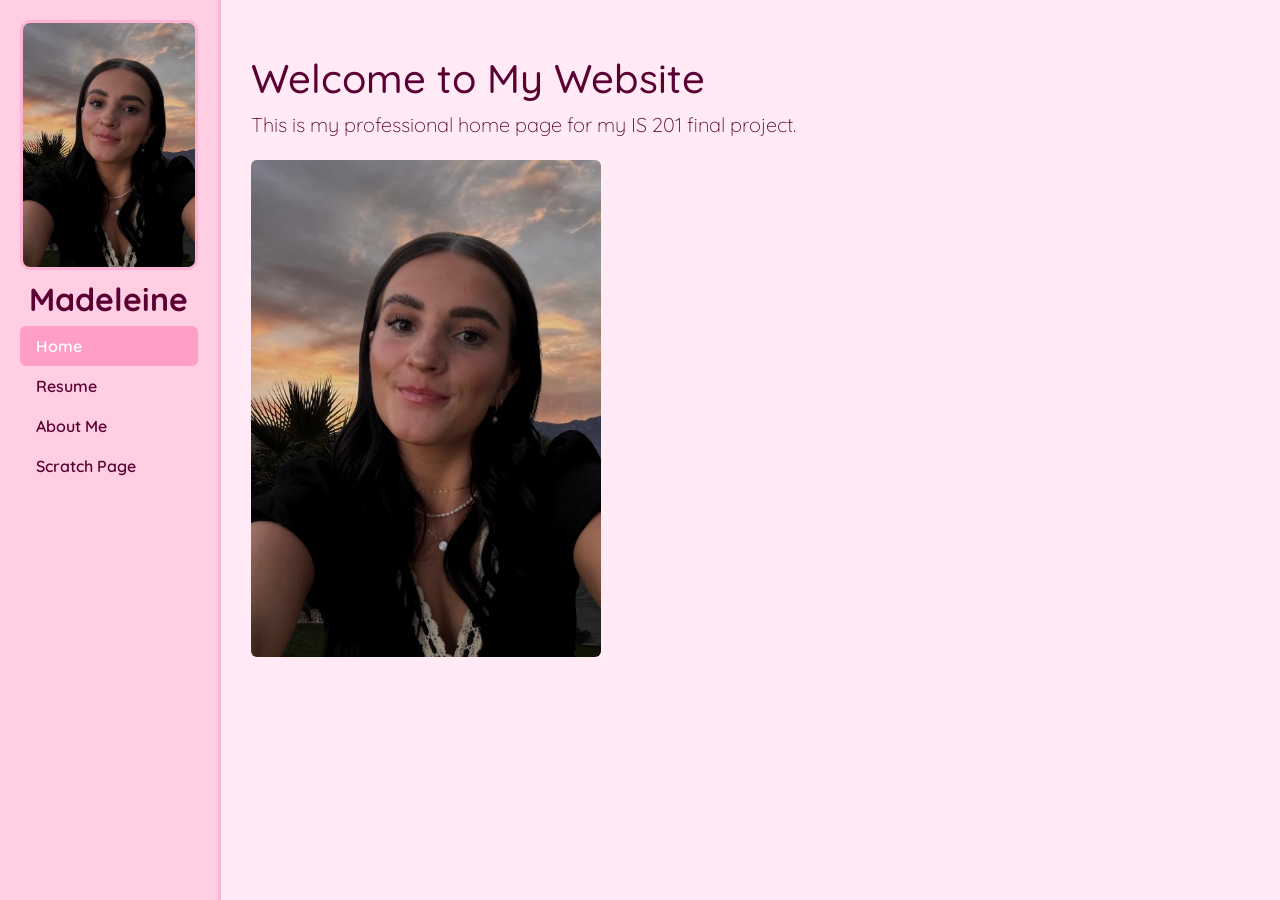
<file: index.html>
<!DOCTYPE html>
<html lang="en">
<head>
    <meta charset="UTF-8">
    <meta name="viewport" content="width=device-width, initial-scale=1.0">
    <title>Madeleine | Home</title>

    <!-- Bootstrap -->
    <link href="https://cdn.jsdelivr.net/npm/bootstrap@5.3.2/dist/css/bootstrap.min.css" rel="stylesheet">

    <!-- Custom Styles -->
    <link rel="stylesheet" href="styles/styles.css">
</head>

<body>

<div class="d-flex">
    <!-- Sidebar -->
    <nav class="sidebar">
        <img src="Images/profilepic.jpg" class="profile-pic" alt="Madeleine">

        <h2 class="sidebar-name">Madeleine</h2>

        <ul class="nav flex-column">
            <li class="nav-item"><a href="index.html" class="nav-link active">Home</a></li>
            <li class="nav-item"><a href="html/resume.html" class="nav-link">Resume</a></li>
            <li class="nav-item"><a href="html/aboutme.html" class="nav-link">About Me</a></li>
            <li class="nav-item"><a href="html/scratch.html" class="nav-link">Scratch Page</a></li>
        </ul>
    </nav>

    <!-- Main Content -->
    <main class="content container">
        <h1 class="mt-4">Welcome to My Website</h1>
        <p class="lead">This is my professional home page for my IS 201 final project.</p>

        <img src="Images/profilepic.jpg" class="img-fluid rounded main-photo" alt="Madeleine">
    </main>
</div>

</body>
</html>
</file>
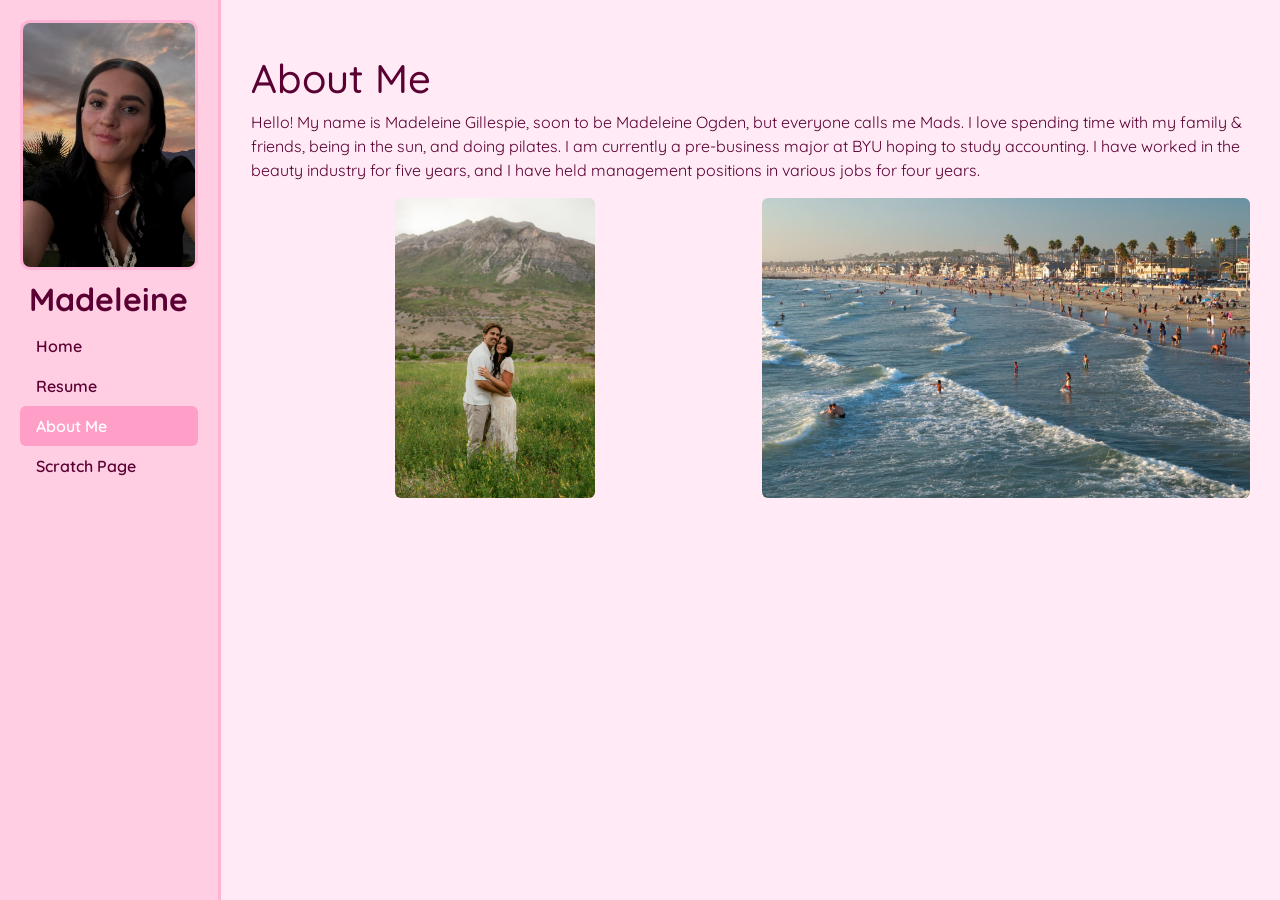
<file: html/aboutme.html>
<!DOCTYPE html>
<html lang="en">
<head>
    <meta charset="UTF-8">
    <meta name="viewport" content="width=device-width, initial-scale=1.0">
    <title>Madeleine | About Me</title>

    <link href="https://cdn.jsdelivr.net/npm/bootstrap@5.3.2/dist/css/bootstrap.min.css" rel="stylesheet">
    <link rel="stylesheet" href="../styles/styles.css">
</head>

<body>

<div class="d-flex">
    <!-- Sidebar -->
    <nav class="sidebar">
        <img src="../Images/profilepic.jpg" class="profile-pic" alt="Madeleine">

        <h2 class="sidebar-name">Madeleine</h2>

        <ul class="nav flex-column">
            <li class="nav-item"><a href="../index.html" class="nav-link">Home</a></li>
            <li class="nav-item"><a href="resume.html" class="nav-link">Resume</a></li>
            <li class="nav-item"><a href="aboutme.html" class="nav-link active">About Me</a></li>
            <li class="nav-item"><a href="scratch.html" class="nav-link">Scratch Page</a></li>
        </ul>
    </nav>

    <!-- Main Content -->
    <main class="content container mt-4">

        <h1>About Me</h1>

        <p>Hello! My name is Madeleine Gillespie, soon to be Madeleine Ogden, but everyone calls me Mads. I love spending time with my family & friends, being in the sun, and doing pilates. I am currently a pre-business major at BYU hoping to study accounting. I have worked in the beauty industry for five years, and I have held management positions in various jobs for four years.</p>

    <div class="row">
    <div class="col-md-6 d-flex justify-content-center">
        <img src="../Images/madsspencer.jpg" class="img-fluid rounded side-photo" alt="Madeleine and her fiancé">
    </div>

    <div class="col-md-6 d-flex justify-content-center">
        <img src="../Images/beach.webp" class="img-fluid rounded side-photo" alt="Newport Beach">
    </div>

</body>
</html>
</file>
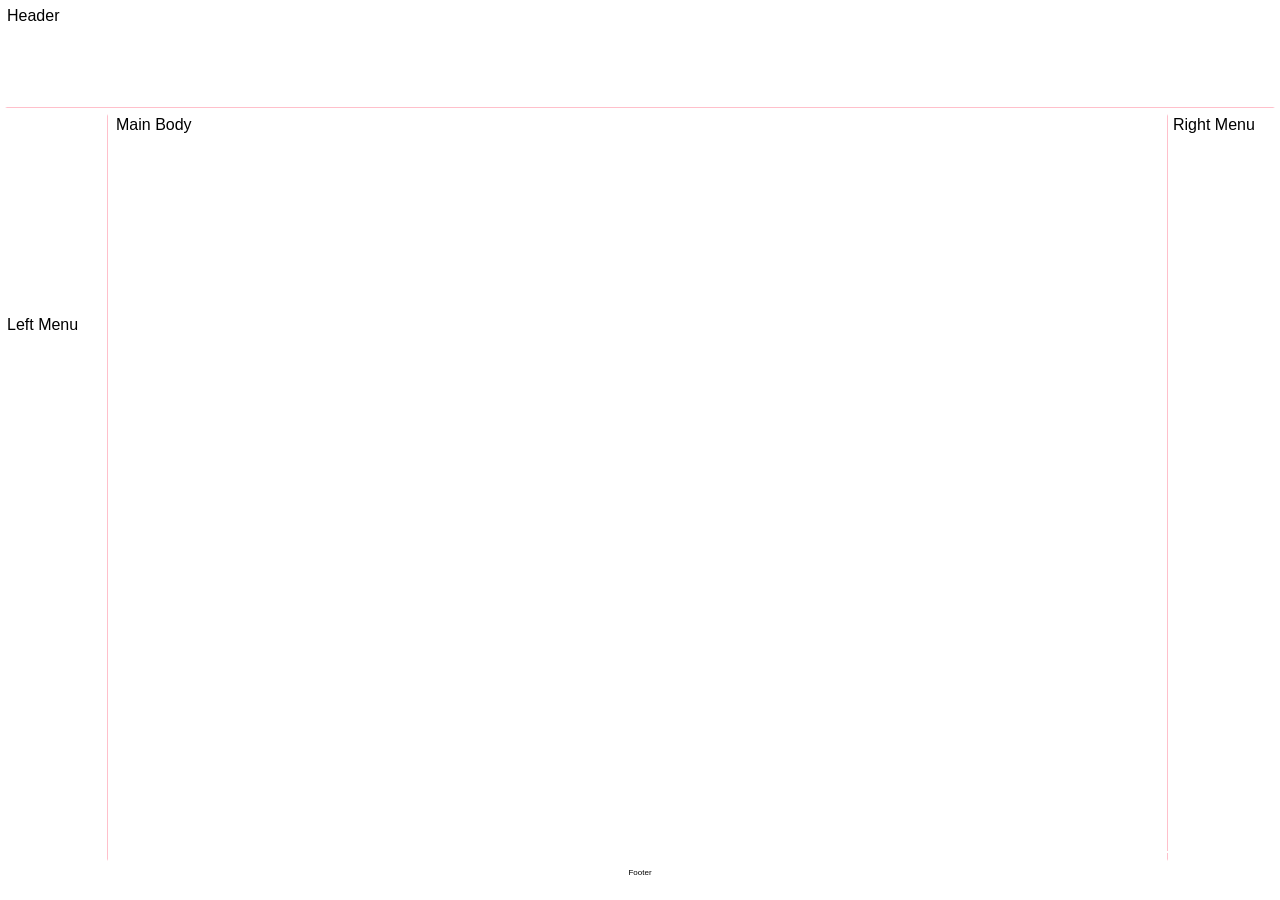
<file: html/layout.html>
<!DOCTYPE html>
<html lang="en">
<head>
    <meta charset="UTF-8">
    <meta name="viewport" content="width=device-width, initial-scale=1.0">
    <title>Layout Template</title>
    <link rel="stylesheet" href="../styles/layoutstyles.css">
</head>
<body>
    <div class="common header">Header</div>
    <div class="common leftmenu">Left Menu</div>
    <div class="common mainbody">Main Body</div> 
    <div class="common rightmenu">Right Menu</div>
    <div class="common footer">Footer</div>
</body>
</html>
</file>
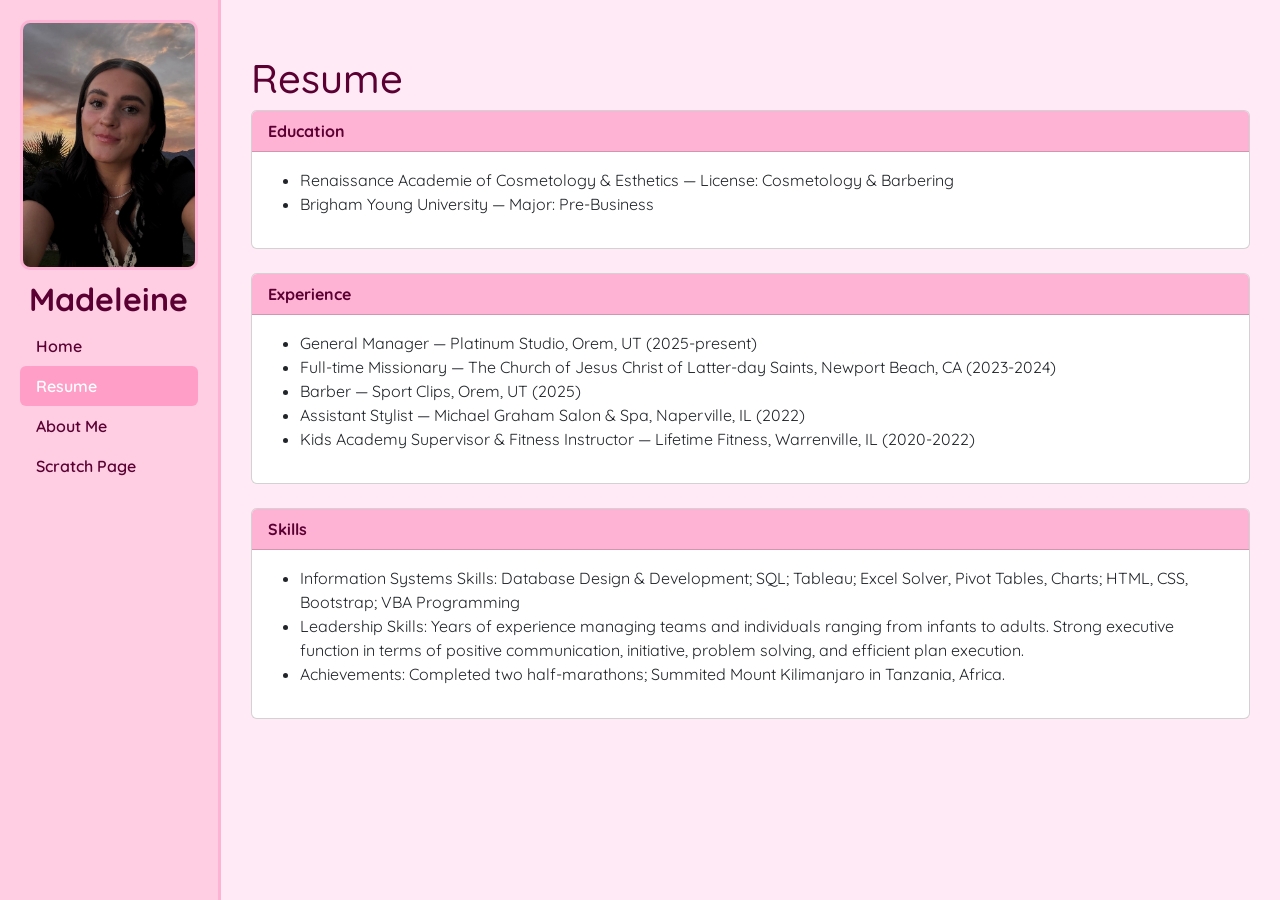
<file: html/resume.html>
<!DOCTYPE html>
<html lang="en">
<head>
    <meta charset="UTF-8">
    <meta name="viewport" content="width=device-width, initial-scale=1.0">
    <title>Madeleine | Resume</title>

    <link href="https://cdn.jsdelivr.net/npm/bootstrap@5.3.2/dist/css/bootstrap.min.css" rel="stylesheet">
    <link rel="stylesheet" href="../styles/styles.css">
</head>

<body>

<div class="d-flex">
    <!-- Sidebar -->
    <nav class="sidebar">
        <img src="../Images/profilepic.jpg" class="profile-pic" alt="Madeleine">

        <h2 class="sidebar-name">Madeleine</h2>

        <ul class="nav flex-column">
            <li class="nav-item"><a href="../index.html" class="nav-link">Home</a></li>
            <li class="nav-item"><a href="resume.html" class="nav-link active">Resume</a></li>
            <li class="nav-item"><a href="aboutme.html" class="nav-link">About Me</a></li>
            <li class="nav-item"><a href="scratch.html" class="nav-link">Scratch Page</a></li>
        </ul>
    </nav>

    <!-- Main Content -->
    <main class="content container mt-4">

        <h1>Resume</h1>

        <!-- Education -->
        <div class="card mb-4">
            <div class="card-header section-header">Education</div>
            <div class="card-body">
                <ul>
                    <li>Renaissance Academie of Cosmetology & Esthetics — License: Cosmetology & Barbering</li>
                    <li>Brigham Young University — Major: Pre-Business</li>
                </ul>
            </div>
        </div>

        <!-- Experience -->
        <div class="card mb-4">
            <div class="card-header section-header">Experience</div>
            <div class="card-body">
                <ul>
                    <li>General Manager — Platinum Studio, Orem, UT (2025-present)</li>
                    <li>Full-time Missionary — The Church of Jesus Christ of Latter-day Saints, Newport Beach, CA (2023-2024)</li>
                    <li>Barber — Sport Clips, Orem, UT (2025)</li>
                    <li>Assistant Stylist — Michael Graham Salon & Spa, Naperville, IL (2022)</li>
                    <li>Kids Academy Supervisor & Fitness Instructor — Lifetime Fitness, Warrenville, IL (2020-2022)</li>
                </ul>
            </div>
        </div>

        <!-- Skills -->
        <div class="card mb-4">
            <div class="card-header section-header">Skills</div>
            <div class="card-body">
                <ul>
                    <li>Information Systems Skills: Database Design & Development; SQL; Tableau; Excel Solver, Pivot Tables, Charts; HTML, CSS, Bootstrap; VBA Programming</li>
                    <Li>Leadership Skills: Years of experience managing teams and individuals ranging from infants to adults. Strong executive function in terms of positive communication, initiative, problem solving, and efficient plan execution.</Li>
                    <li>Achievements: Completed two half-marathons; Summited Mount Kilimanjaro in Tanzania, Africa.</li>
                </ul>
            </div>
        </div>

    </main>
</div>

</body>
</html>
</file>
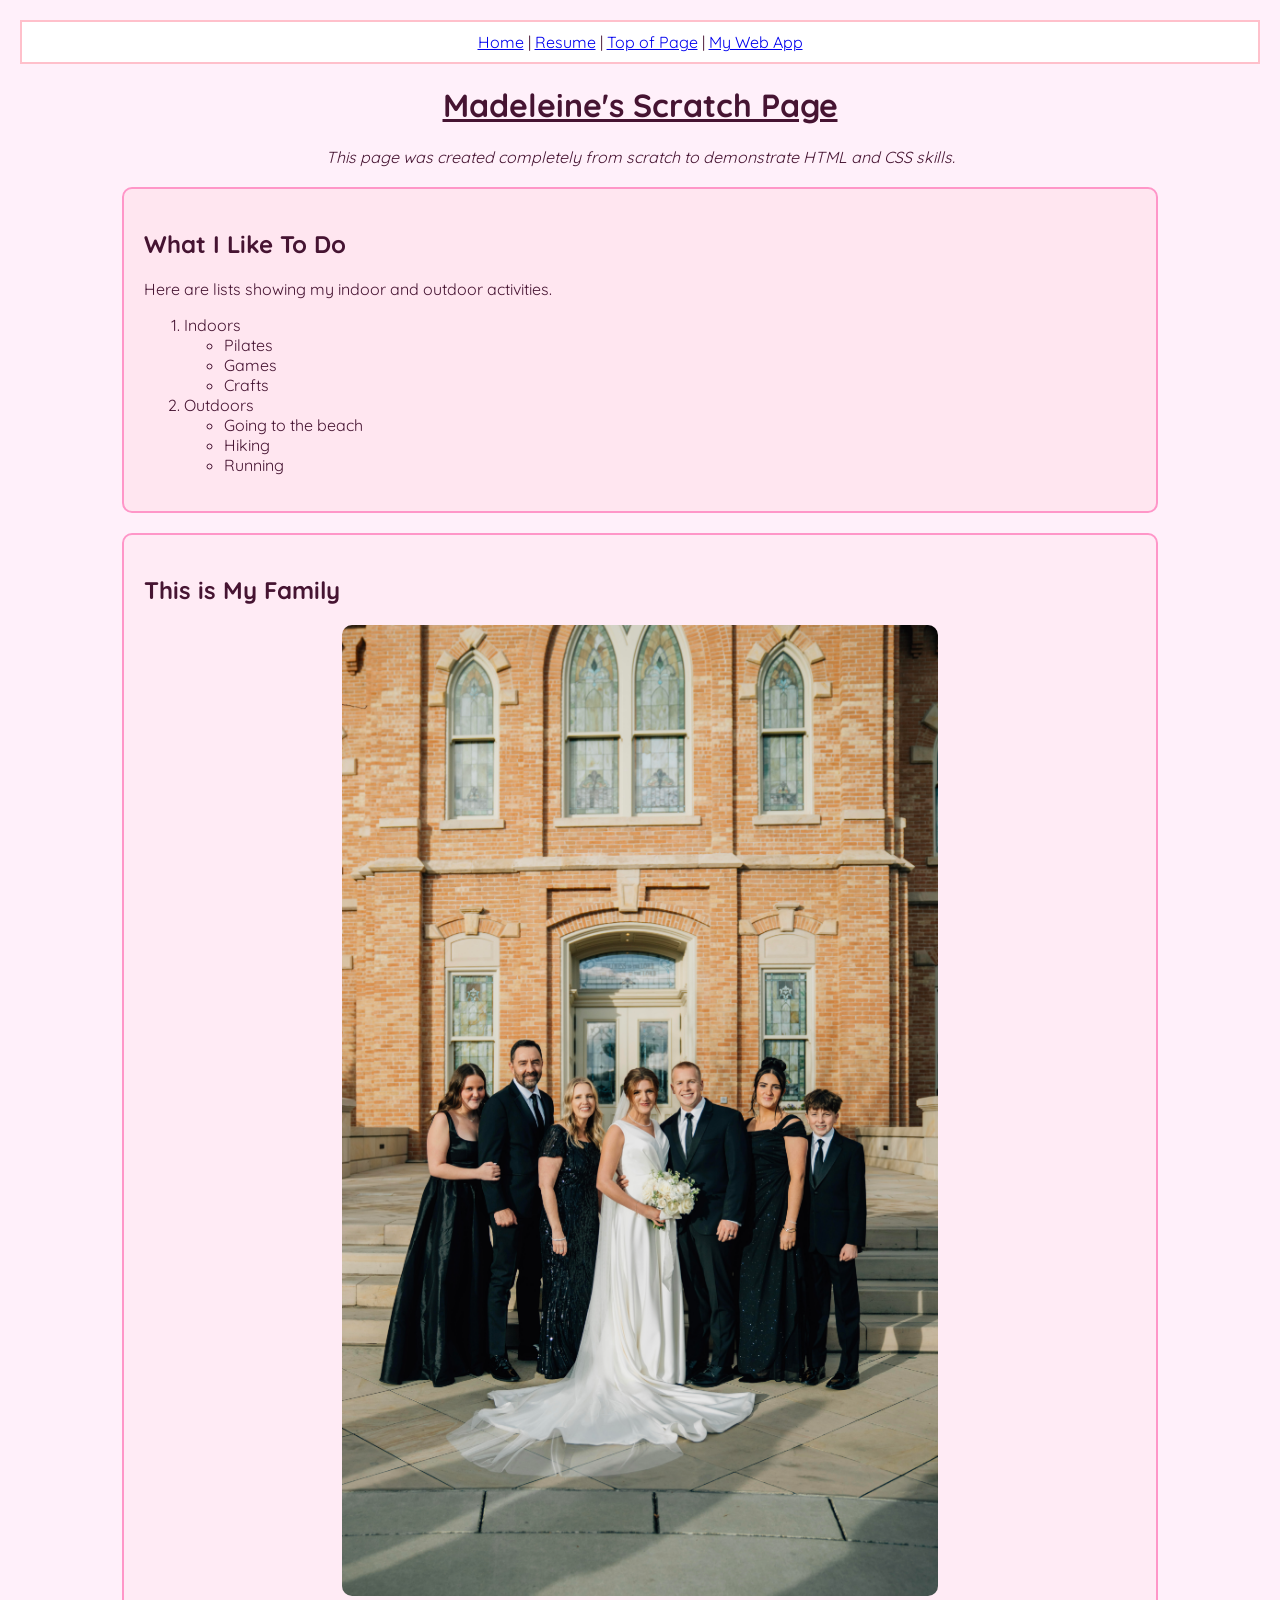
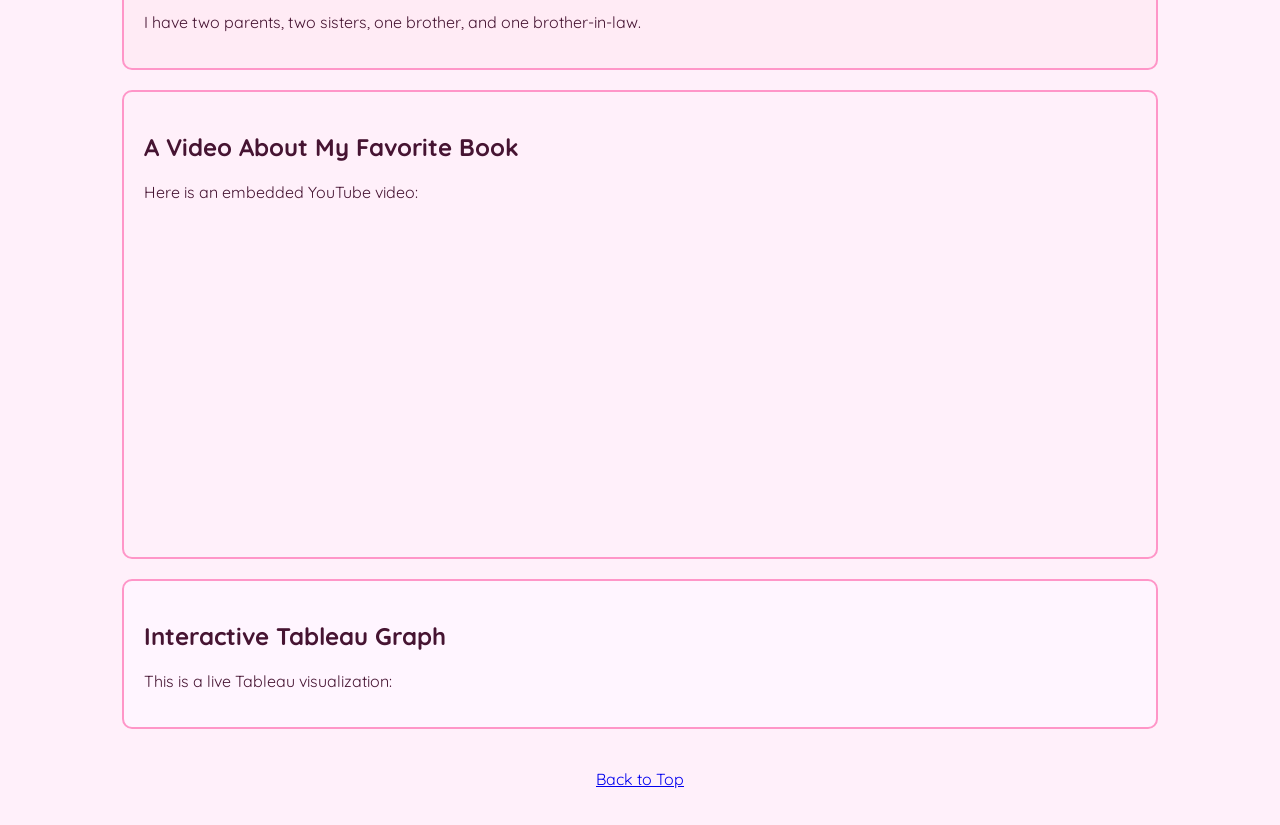
<file: html/scratch.html>
<!DOCTYPE html>
<html lang="en">
<head>
    <meta charset="UTF-8">
    <meta name="viewport" content="width=device-width, initial-scale=1.0">
    <title>Madeleine's Scratch Page</title>
    <link rel="stylesheet" href="../styles/scratchstyles.css">
</head>

<body>

    <!-- Navigation -->
    <div class="navbox">
        <a href="../index.html">Home</a> |
        <a href="../html/resume.html">Resume</a> |
        <a href="#top">Top of Page</a> |
        <a href="webapp.html">My Web App</a>
    </div>

    <h1 id="top" class="title">Madeleine's Scratch Page</h1>
    <p class="intro">This page was created completely from scratch to demonstrate HTML and CSS skills.</p>

    <!-- Div 1 -->
    <div class="box one">
        <h2>What I Like To Do</h2>
        <p>Here are lists showing my indoor and outdoor activities.</p>

        <ol>
            <li>Indoors
                <ul>
                    <li>Pilates</li>
                    <li>Games</li>
                    <li>Crafts</li>
                </ul>
            </li>

            <li>Outdoors
                <ul>
                    <li>Going to the beach</li>
                    <li>Hiking</li>
                    <li>Running</li>
                </ul>
            </li>
        </ol>
    </div>

    <!-- Div 2 -->
    <div class="box two">
        <h2>This is My Family</h2>
        <img src="../Images/familyofmads.jpg" height="300" alt="My Family" class="photo">
        <p>I have two parents, two sisters, one brother, and one brother-in-law.</p>
    </div>

    <!-- Div 3 -->
    <div class="box three">
        <h2>A Video About My Favorite Book</h2>
        <p>Here is an embedded YouTube video:</p>

        <iframe width="560" height="315"
            src="https://www.youtube.com/embed/nyV61Hh9KdA?start=1"
            title="YouTube video"
            frameborder="0"
            allow="accelerometer; autoplay; clipboard-write; encrypted-media; gyroscope; picture-in-picture; web-share"
            allowfullscreen>
        </iframe>
    </div>

    <!-- Div 4 -->
    <div class="box four">
        <h2>Interactive Tableau Graph</h2>
        <p>This is a live Tableau visualization:</p>

        <div class='tableauPlaceholder' id='vizMadeleine' style='position: relative'>
            <noscript>
                <a href='#'>
                    <img alt='Tableau Graph'
                        src='https://public.tableau.com/static/images/Da/DataforaCause-GlobalPeaceScores/DASHBOARD/1.png'
                        style='border: none' />
                </a>
            </noscript>

            <object class='tableauViz' style='display:none;'>
                <param name='host_url' value='https%3A%2F%2Fpublic.tableau.com%2F' />
                <param name='embed_code_version' value='3' />
                <param name='site_root' value='' />
                <param name='name' value='DataforaCause-GlobalPeaceScores/DASHBOARD' />
                <param name='tabs' value='no' />
                <param name='toolbar' value='yes' />
            </object>
        </div>

        <script type='text/javascript'>
            var divElement = document.getElementById('vizMadeleine');
            var vizElement = divElement.getElementsByTagName('object')[0];
            vizElement.style.width = '100%';
            vizElement.style.height = '600px';
            var scriptElement = document.createElement('script');
            scriptElement.src = 'https://public.tableau.com/javascripts/api/viz_v1.js';
            vizElement.parentNode.insertBefore(scriptElement, vizElement);
        </script>
    </div>

    <p class="bottomlink">
        <a href="#top">Back to Top</a>
    </p>

</body>
</html>
</file>
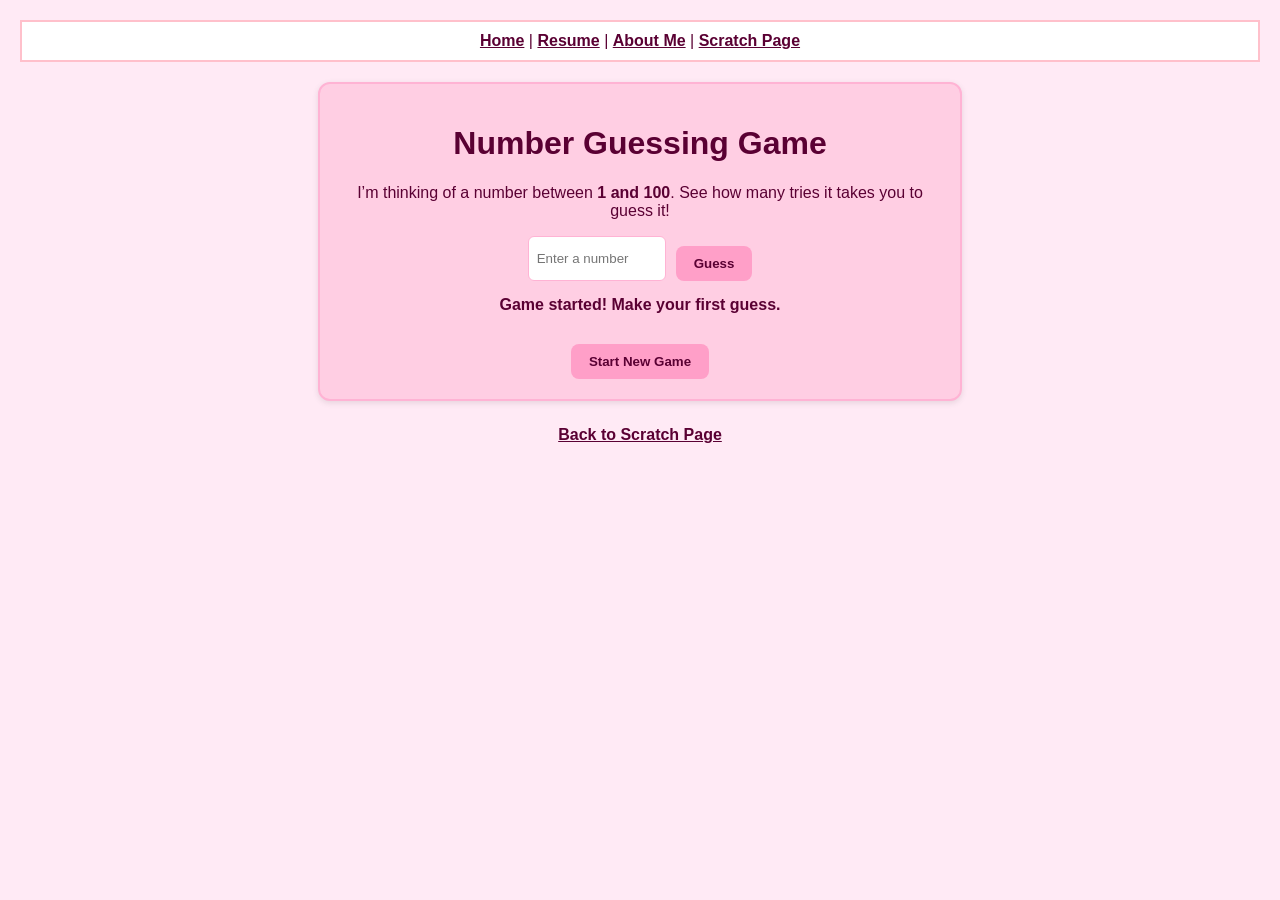
<file: html/webapp.html>
<!DOCTYPE html>
<html lang="en">
<head>
    <meta charset="UTF-8">
    <meta name="viewport" content="width=device-width, initial-scale=1.0">
    <title>Madeleine's Web App</title>

    <style>
        body {
            background-color: #ffeaf5;
            font-family: Arial, Helvetica, sans-serif;
            color: #5a0033;
            margin: 0;
            padding: 20px;
        }

        .navbox {
            background-color: white;
            padding: 10px;
            border: 2px solid pink;
            text-align: center;
            margin-bottom: 20px;
        }

        .app-container {
            max-width: 600px;
            margin: 0 auto;
            background-color: #ffcee3;
            border-radius: 12px;
            padding: 20px;
            border: 2px solid #ffb3d4;
            box-shadow: 0 2px 6px rgba(0,0,0,0.1);
        }

        h1, h2 {
            text-align: center;
        }

        .btn {
            background-color: #ff9fc8;
            color: #5a0033;
            border: none;
            padding: 10px 18px;
            border-radius: 8px;
            cursor: pointer;
            font-weight: 600;
            margin-top: 10px;
        }

        .btn:hover {
            background-color: #ff8ab9;
        }

        .input-row {
            margin-top: 15px;
            display: flex;
            gap: 10px;
            justify-content: center;
        }

        input[type="number"] {
            padding: 8px;
            border-radius: 6px;
            border: 1px solid #ffb3d4;
            width: 120px;
        }

        .message {
            margin-top: 15px;
            text-align: center;
            font-weight: 600;
        }

        .attempts {
            margin-top: 5px;
            text-align: center;
            font-size: 0.9rem;
        }

        .backlink {
            text-align: center;
            margin-top: 25px;
        }

        a {
            color: #5a0033;
            font-weight: 600;
        }
    </style>
</head>
<body>

    <div class="navbox">
        <a href="../index.html">Home</a> |
        <a href="../html/resume.html">Resume</a> |
        <a href="../html/aboutme.html">About Me</a> |
        <a href="../html/scratch.html">Scratch Page</a>
    </div>

    <div class="app-container">
        <h1>Number Guessing Game</h1>
        <p style="text-align:center;">
            I’m thinking of a number between <strong>1 and 100</strong>.  
            See how many tries it takes you to guess it!
        </p>

        <div class="input-row">
            <input type="number" id="guessInput" placeholder="Enter a number">
            <button class="btn" id="guessButton">Guess</button>
        </div>

        <div class="message" id="message"></div>
        <div class="attempts" id="attempts"></div>

        <div style="text-align:center; margin-top:20px;">
            <button class="btn" id="resetButton">Start New Game</button>
        </div>
    </div>

    <p class="backlink">
        <a href="../html/scratch.html">Back to Scratch Page</a>
    </p>

    <script>
        let secretNumber;
        let attempts;

        function startGame() {
            secretNumber = Math.floor(Math.random() * 100) + 1;
            attempts = 0;
            document.getElementById('message').textContent = "Game started! Make your first guess.";
            document.getElementById('attempts').textContent = "";
            document.getElementById('guessInput').value = "";
        }

        function handleGuess() {
            const input = document.getElementById('guessInput');
            const value = Number(input.value);
            const messageEl = document.getElementById('message');
            const attemptsEl = document.getElementById('attempts');

            if (!value || value < 1 || value > 100) {
                messageEl.textContent = "Please enter a number between 1 and 100.";
                return;
            }

            attempts++;

            if (value === secretNumber) {
                messageEl.textContent = `You got it! The number was ${secretNumber}. 🎉`;
                attemptsEl.textContent = `It took you ${attempts} attempt(s). Click "Start New Game" to play again.`;
            } else if (value < secretNumber) {
                messageEl.textContent = "Too low! Try a higher number.";
                attemptsEl.textContent = `Attempts: ${attempts}`;
            } else {
                messageEl.textContent = "Too high! Try a lower number.";
                attemptsEl.textContent = `Attempts: ${attempts}`;
            }

            input.value = "";
            input.focus();
        }

        document.getElementById('guessButton').addEventListener('click', handleGuess);
        document.getElementById('resetButton').addEventListener('click', startGame);
        document.getElementById('guessInput').addEventListener('keyup', function (e) {
            if (e.key === 'Enter') {
                handleGuess();
            }
        });

        startGame();
    </script>

</body>
</html>
</file>
<file: styles/layoutstyles.css>
body{
    background-color: #ffffff;
    font-family: Verdana, Geneva, Tahoma, sans-serif;
}

.common {
    /* background-color: #cccccc; */
    border: 2px solid white;
    position: absolute;
}

.header{
    top: 5px;
    left: 5px;
    right: 5px;
    height: 100px;
    z-index: 2;
    border-bottom: solid 1px pink;
}

.leftmenu{
    top: 114px;
    left: 5px;
    width: 100px;
    bottom: 39px;
    z-index: 1;
    padding-top: 200px;
    border-right: solid 1px pink;

}

.mainbody{
    top: 114px;
    left: 114px;
    right: 114px;
    bottom: 39px;
    padding-right: 5px
}

.rightmenu{
    top: 114px;
    right: 5px;
    width: 100px;
    bottom: 39px;
    border-left: solid 1px pink;
    padding-left: 5px;
}

.footer{
    bottom: 5px;
    left: 5px;
    right: 5px;
    height: 25px;
    font-size: 8px;
    text-align: center;
    padding-top: 15px;
    position: fixed;
}

.subheader{
    float: right;
}
</file>
<file: styles/scratchstyles.css>
/* Import Quicksand font */
@import url('https://fonts.googleapis.com/css2?family=Quicksand:wght@300;400;500;600;700&display=swap');

body {
    background-color: rgb(255, 240, 250);
    font-family: 'Quicksand', sans-serif;
    color: rgb(70, 20, 50);
    margin: 0;
    padding: 20px;
}

.navbox {
    background-color: white;
    padding: 10px;
    border: 2px solid pink;
    text-align: center;
    margin-bottom: 20px;
    font-family: 'Quicksand', sans-serif;
}

.title {
    text-align: center;
    text-decoration: underline;
    font-family: 'Quicksand', sans-serif;
}

.intro {
    text-align: center;
    font-style: italic;
    font-family: 'Quicksand', sans-serif;
}

.box {
    border: 2px solid rgb(255, 150, 200);
    padding: 20px;
    margin: 20px auto;
    width: 80%;
    background-color: white;
    border-radius: 10px;
    font-family: 'Quicksand', sans-serif;
}

.one { background-color: rgb(255, 230, 240); }
.two { background-color: rgb(255, 235, 245); }
.three { background-color: rgb(255, 240, 250); }
.four { background-color: rgb(255, 245, 255); }

.photo {
    max-width: 60%;
    height: auto;
    display: block;
    margin: auto;
    border-radius: 10px;
}

.bottomlink {
    text-align: center;
    margin-top: 40px;
    font-family: 'Quicksand', sans-serif;
}
</file>
<file: styles/styles.css>
/* Import Quicksand font */
@import url('https://fonts.googleapis.com/css2?family=Quicksand:wght@300;400;500;600;700&display=swap');

/* Soft Pink Bootstrap Overrides */

body {
    background-color: #ffeaf5;
    font-family: 'Quicksand', sans-serif;
    color: #5a0033;
}

/* Sidebar */
.sidebar {
    width: 260px;
    min-height: 100vh;
    background-color: #ffcee3;
    padding: 20px;
    border-right: 3px solid #ffb3d4;
}

.sidebar-name {
    text-align: center;
    margin-top: 10px;
    font-weight: bold;
    color: #5a0033;
    font-family: 'Quicksand', sans-serif;
}

.profile-pic {
    width: 100%;
    border-radius: 10px;
    border: 3px solid #ffb3d4;
}

/* Sidebar Links */
.nav-link {
    color: #5a0033;
    font-weight: 600;
    font-family: 'Quicksand', sans-serif;
}

.nav-link:hover,
.nav-link.active {
    color: white;
    background-color: #ff9fc8;
    border-radius: 6px;
}

/* Main Content */
.content {
    padding: 30px;
    font-family: 'Quicksand', sans-serif;
}

.main-photo {
    max-width: 350px;
    display: block;
    margin-top: 20px;
}

/* Card Headers */
.section-header {
    background-color: #ffb3d4;
    color: #5a0033;
    font-weight: bold;
    font-family: 'Quicksand', sans-serif;
}

.side-photo {
    height: 300px;
    width: auto;
    object-fit: cover;
    border-radius: 10px;
}
</file>
